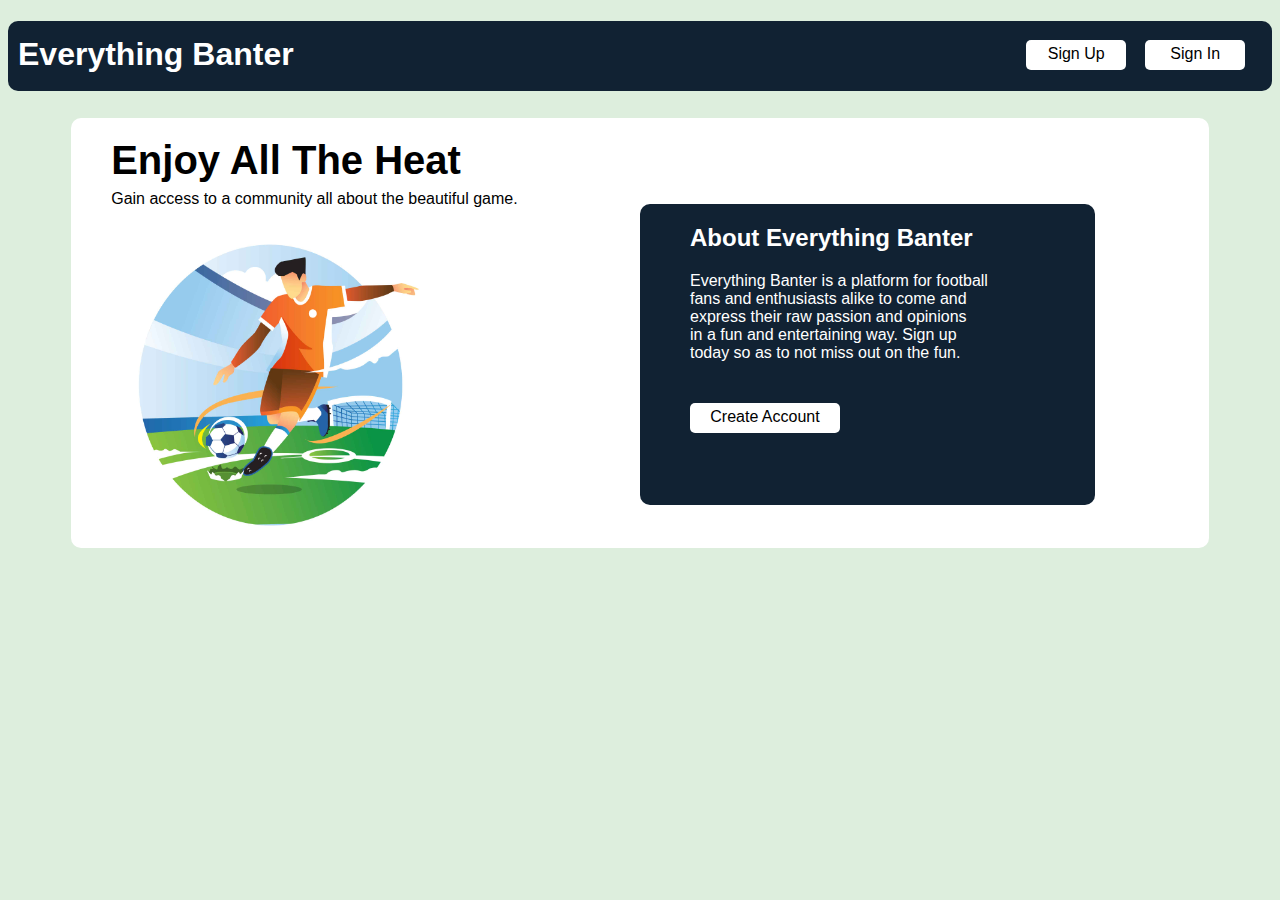
<file: index.html>
<!DOCTYPE html>
<html>
    <head>
        <meta charset="utf-8">
        <meta http-equiv="X-UA-Compatible" content="IE=edge">
        <title></title>
        <meta name="description" content="">
        <meta name="viewport" content="width=device-width, initial-scale=1">
        <link rel="stylesheet" href="./css/index.css" type="text/css">
    </head>
    <body>
        <header>
            <h1>Everything Banter</h1>
            <nav>
                <a class="nav-links" href="./html/signup.html">Sign Up</a>
                <a class="nav-links" href="./html/login.html">Sign In</a>
            </nav>
        </header>
        <main>
            <h1 id="title">Enjoy All The Heat</h1>
            <p>Gain access to a community all about the beautiful game.</p>
            <img src="./images/Football-Vector-Illustration.jpg" height="320" width="300">
            <div>
                <h2>About Everything Banter</h2>
                <p id="abt">
                    Everything Banter is a platform for football <br>fans and enthusiasts alike to come and<br> express their raw passion and opinions<br> in a fun and entertaining way.
                    Sign up<br> today so as to not miss out on the fun.
                </p>
                <a class="link" href="./html/signup.html">Create Account</a>
            </div>
        </main>
    </body>
</html>
</file>
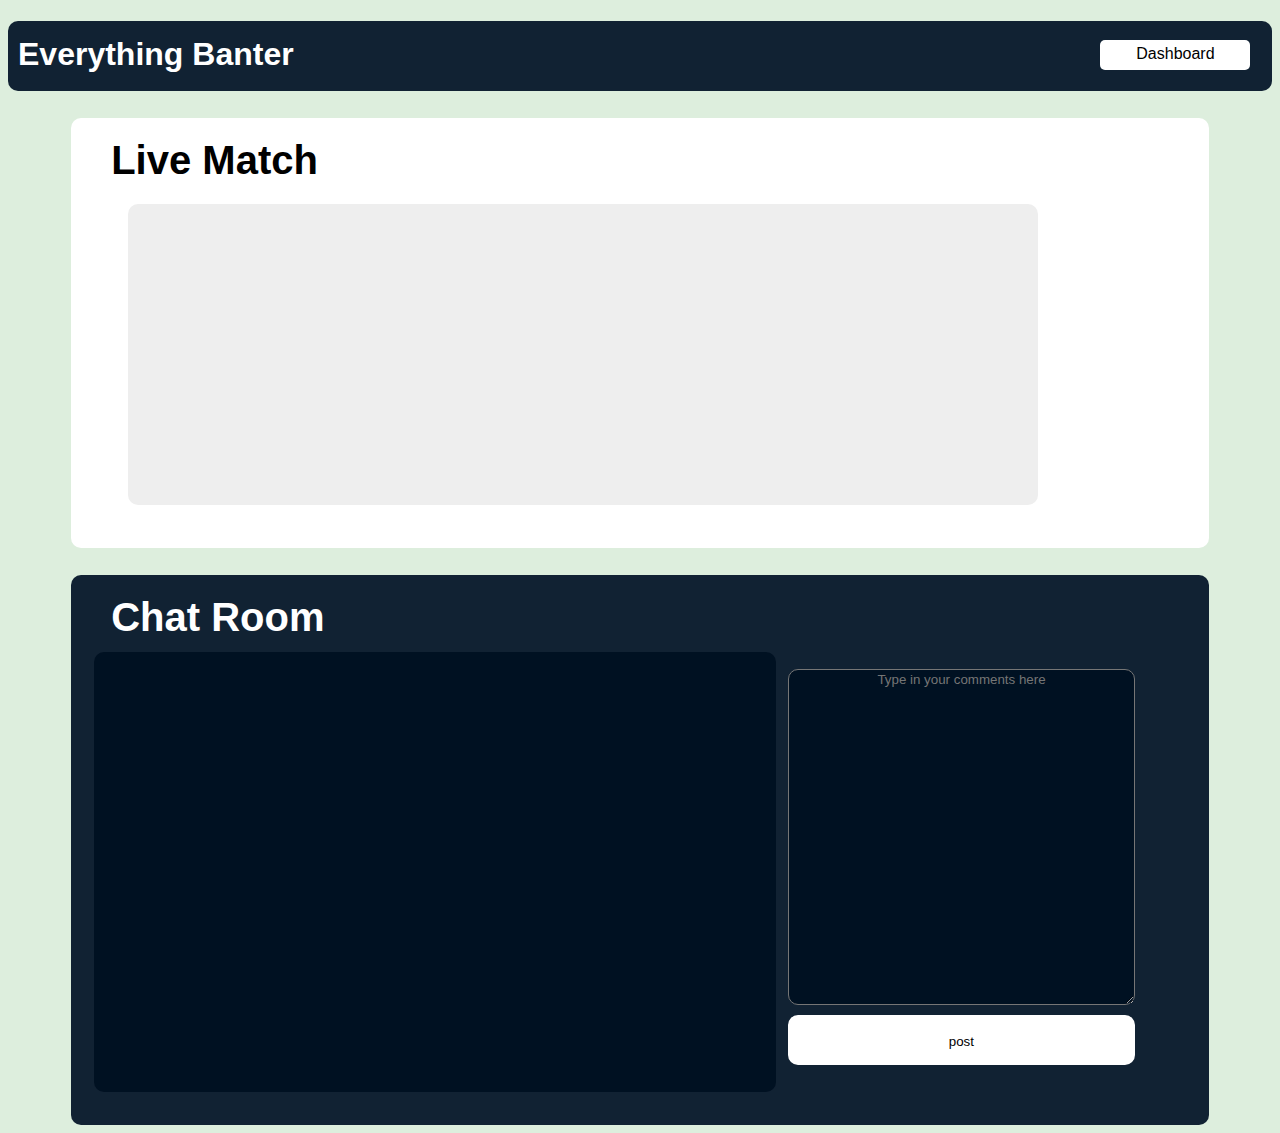
<file: html/chatRoom.html>
<!DOCTYPE html>
<html>
    <head>
        <meta charset="utf-8"/>
        <meta http-equiv="X-UA-Compatible" content="IE=edge"/>
        <title></title>
        <meta name="description" content=""/>
        <meta name="viewport" content="width=device-width, initial-scale=1"/>
        <link rel="stylesheet" href="../css/index.css" type="text/css"/>
        <link rel="stylesheet" href="../css/user.css" type="text/css"/>
        <link rel="stylesheet" href="../css/chatRoom.css" type="text/css"/>
	<script src="../js/matches.js"></script>
    </head>
    <body>
        <header>
            <h1>Everything Banter</h1>
            <nav>
                <a class="nav-links" href="./user.html">Dashboard</a>
            </nav>
        </header>
        <main>
            <h1 id="title">Live Match</h1>
                <div id="dashboard" id="db">
                    
                </div>
        </main>
        <div id="chat-room">
            <h1 id="news-title">Chat Room</h1>
            <div id="display">

            </div>
            <textarea placeholder="Type in your comments here"></textarea>
            <button id="post" onclick="post()">post</button>
        </div>
    </body>
</html>
</file>
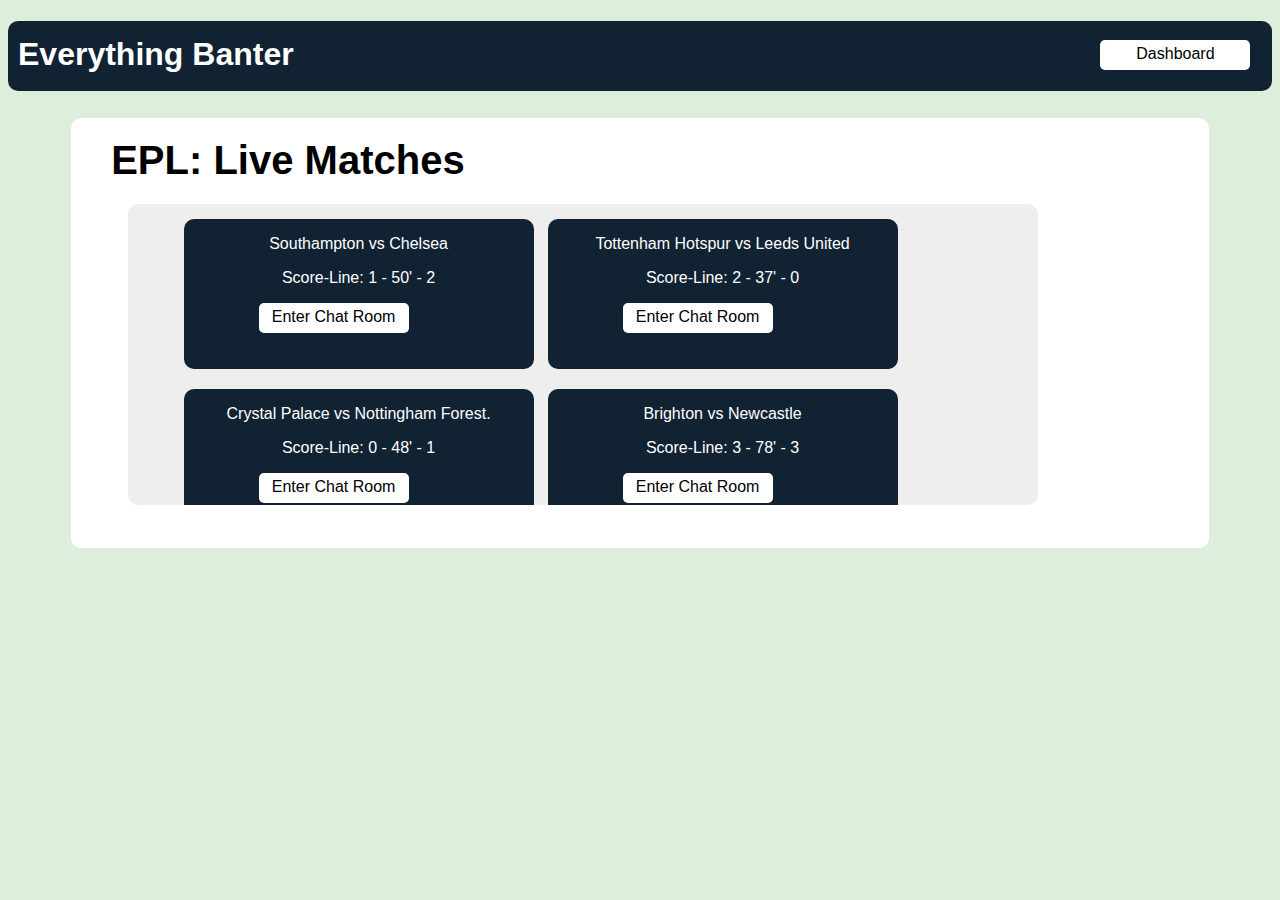
<file: html/livematches.html>
<!DOCTYPE html>
<html>
    <head>
        <meta charset="utf-8"/>
        <meta http-equiv="X-UA-Compatible" content="IE=edge"/>
        <title></title>
        <meta name="description" content=""/>
        <meta name="viewport" content="width=device-width, initial-scale=1"/>
        <link rel="stylesheet" href="../css/index.css" type="text/css"/>
        <link rel="stylesheet" href="../css/user.css" type="text/css"/>
        <link rel="stylesheet" href="../css/banterRoom.css" type="text/css"/>
        <link rel="stylesheet" href="../css/livematches.css" type="text/css"/>
	<script src="../js/matches.js"></script>
    </head>
    <body>
        <header>
            <h1>Everything Banter</h1>
            <nav>
                <a class="nav-links" href="./user.html">Dashboard</a>
            </nav>
        </header>
        <main>
            <h1 id="title">EPL: Live Matches</h1>
            <div id="dashboard">
                <div class="match">
                    <p class="clubs">Southampton vs Chelsea</p>
                    <p class="clubs">Score-Line: 1 - 50' - 2</p>
                    <a class="chat-link" href="./chatRoom.html">Enter Chat Room</a>
                </div>
                <div class="match">
                    <p class="clubs">Tottenham Hotspur vs Leeds United</p>
                    <p class="clubs">Score-Line: 2 - 37' - 0</p>
                    <a class="chat-link" href="">Enter Chat Room</a>
                </div>
                <div class="match">
                    <p class="clubs">Crystal Palace vs Nottingham Forest.</p>
                    <p class="clubs">Score-Line: 0 - 48' - 1</p>
                    <a class="chat-link" href="">Enter Chat Room</a>
                </div>
                <div class="match">
                    <p class="clubs">Brighton vs Newcastle</p>
                    <p class="clubs">Score-Line: 3 - 78' - 3</p>
                    <a class="chat-link" href="">Enter Chat Room</a>
                </div>
                <div class="match">
                    <p class="clubs">Brentford vs Arsenal</p>
                    <p class="clubs">Score-Line: 0 - 23' - 0</p>
                    <a class="chat-link" href="">Enter Chat Room</a>
                </div>
            </div>
        </main>
    </body>
</html>
</file>
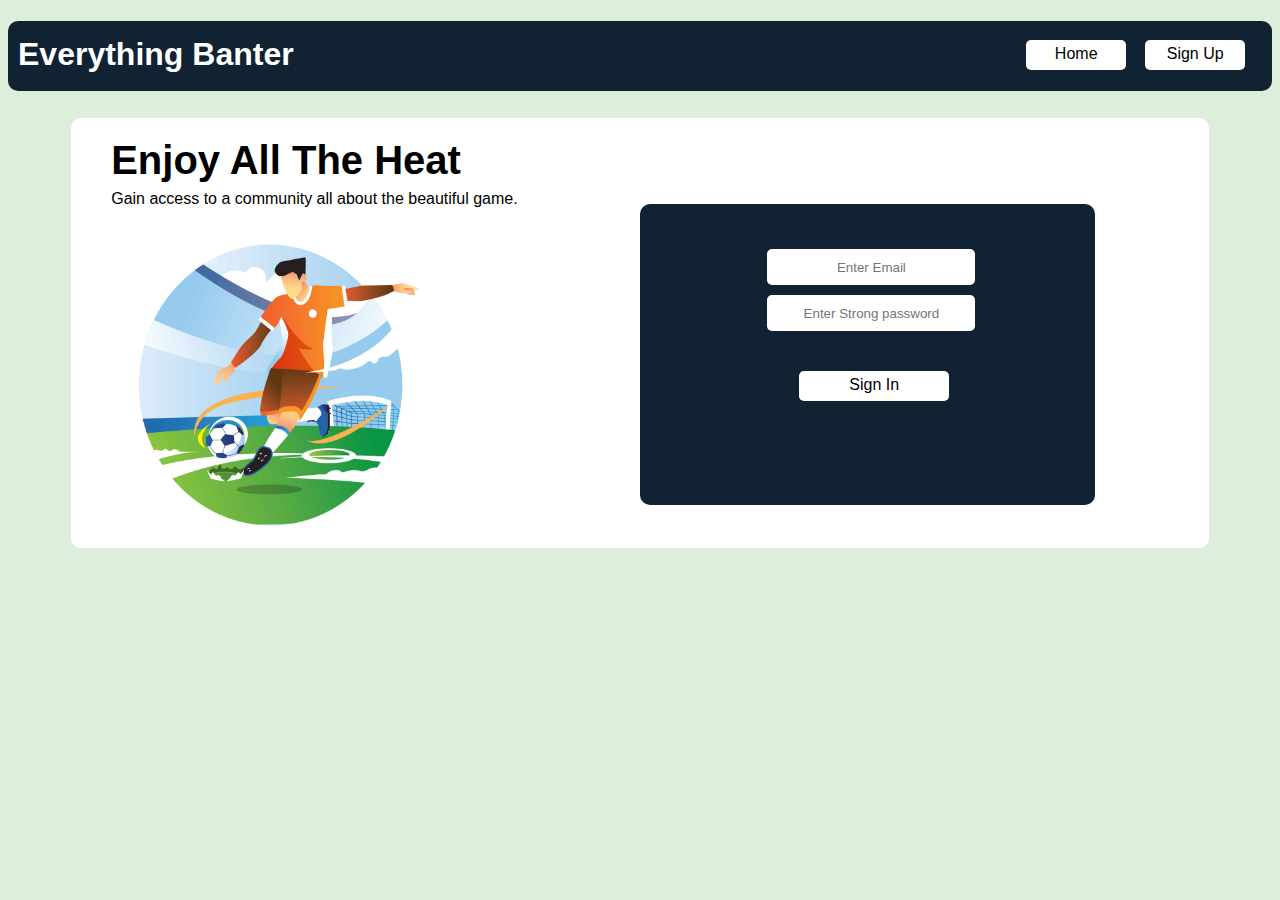
<file: html/login.html>
<!DOCTYPE html>
<html>
    <head>
        <meta charset="utf-8"/>
        <meta http-equiv="X-UA-Compatible" content="IE=edge"/>
        <title></title>
        <meta name="description" content=""/>
        <meta name="viewport" content="width=device-width, initial-scale=1"/>
        <link rel="stylesheet" href="../css/index.css" type="text/css"/>
        <link rel="stylesheet" href="../css/register.css" type="text/css"/>
    </head>
    <body>
        <header>
            <h1>Everything Banter</h1>
            <nav>
                <a class="nav-links" href="./index.html">Home</a>
                <a class="nav-links" href="./signup.html">Sign Up</a>
            </nav>
        </header>
        <main>
            <h1 id="title">Enjoy All The Heat</h1>
            <p>Gain access to a community all about the beautiful game.</p>
            <img src="../images/Football-Vector-Illustration.jpg" height="320" width="300">
            <div>
                <form acion="https://api-banter-backend.onrender.com/api/auth/login" method="POST">
                    <input type="text" name="email" placeholder="Enter Email">
                    <input type="password" name="password" placeholder="Enter Strong password">
                    <a id="ca" class="link"  href="./user.html">Sign In</a>
                </form>
            </div>
        </main>
    </body>
</html>
</file>
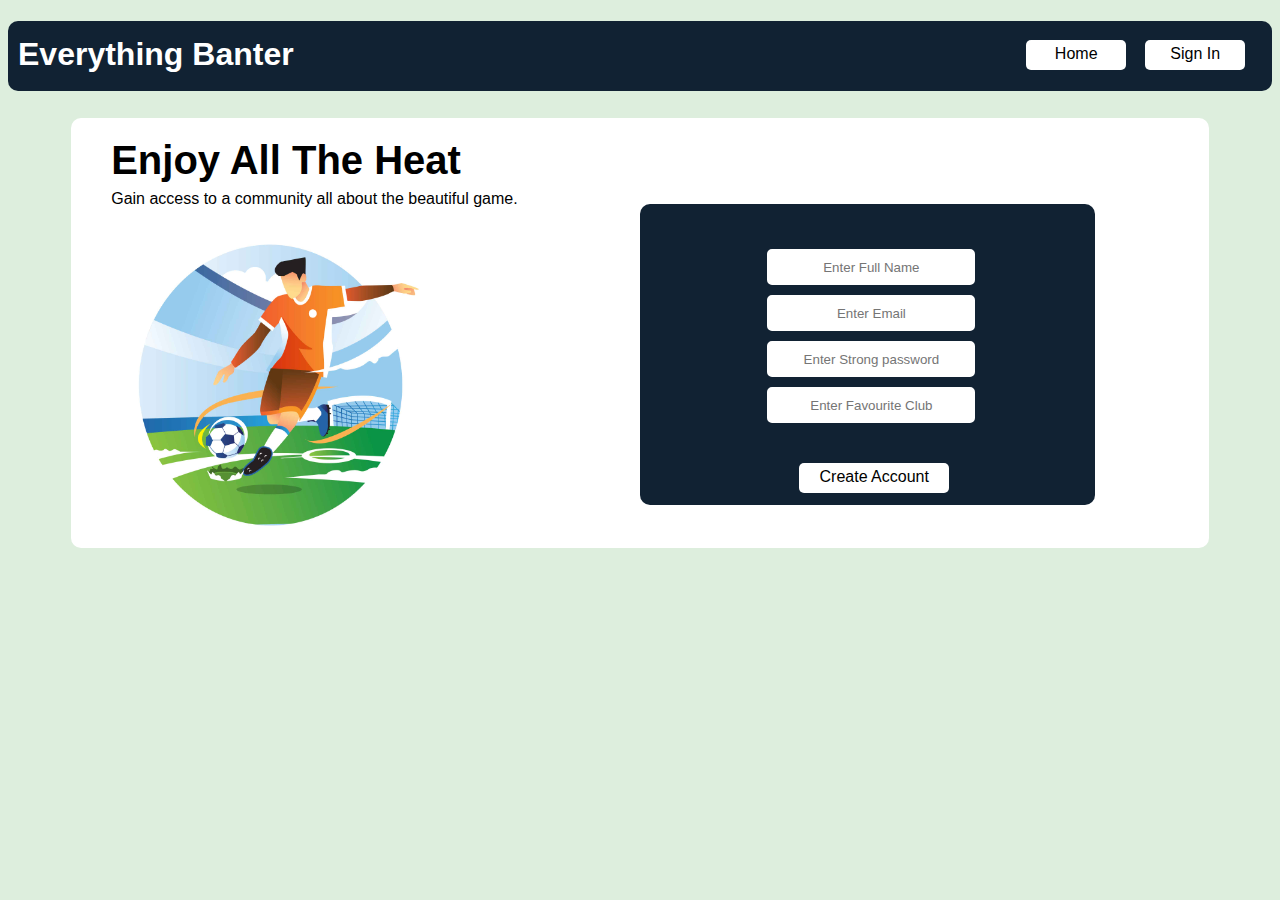
<file: html/signup.html>
<!DOCTYPE html>
<html>
    <head>
        <meta charset="utf-8"/>
        <meta http-equiv="X-UA-Compatible" content="IE=edge"/>
        <title></title>
        <meta name="description" content=""/>
        <meta name="viewport" content="width=device-width, initial-scale=1"/>
        <link rel="stylesheet" href="../css/index.css" type="text/css"/>
        <link rel="stylesheet" href="../css/register.css" type="text/css"/>
        <script src="../js/userAuth.js"></script>
    </head>
    <body>
        <header>
            <h1>Everything Banter</h1>
            <nav>
                <a class="nav-links" href="./index.html">Home</a>
                <a class="nav-links" href="./login.html">Sign In</a>
            </nav>
        </header>
        <main id="main">
            <h1 id="title">Enjoy All The Heat</h1>
            <p>Gain access to a community all about the beautiful game.</p>
            <img src="../images/Football-Vector-Illustration.jpg" height="320" width="300">
            <div id="form">
                <form action="https://api-banter-backend.onrender.com/api/auth/register" method="POST">
                    <input type="text" name="username" placeholder="Enter Full Name">
                    <input type="text" name="email" placeholder="Enter Email">
                    <input type="password" name="password" placeholder="Enter Strong password">
                    <input id="fav" type="text" name="favoriteClub" placeholder="Enter Favourite Club">
                    <a id="ca" onclick="storeClub()" class="link" href="./user.html">Create Account</a>
                </form>
            </div>
        </main>
    </body>
</html>
</file>
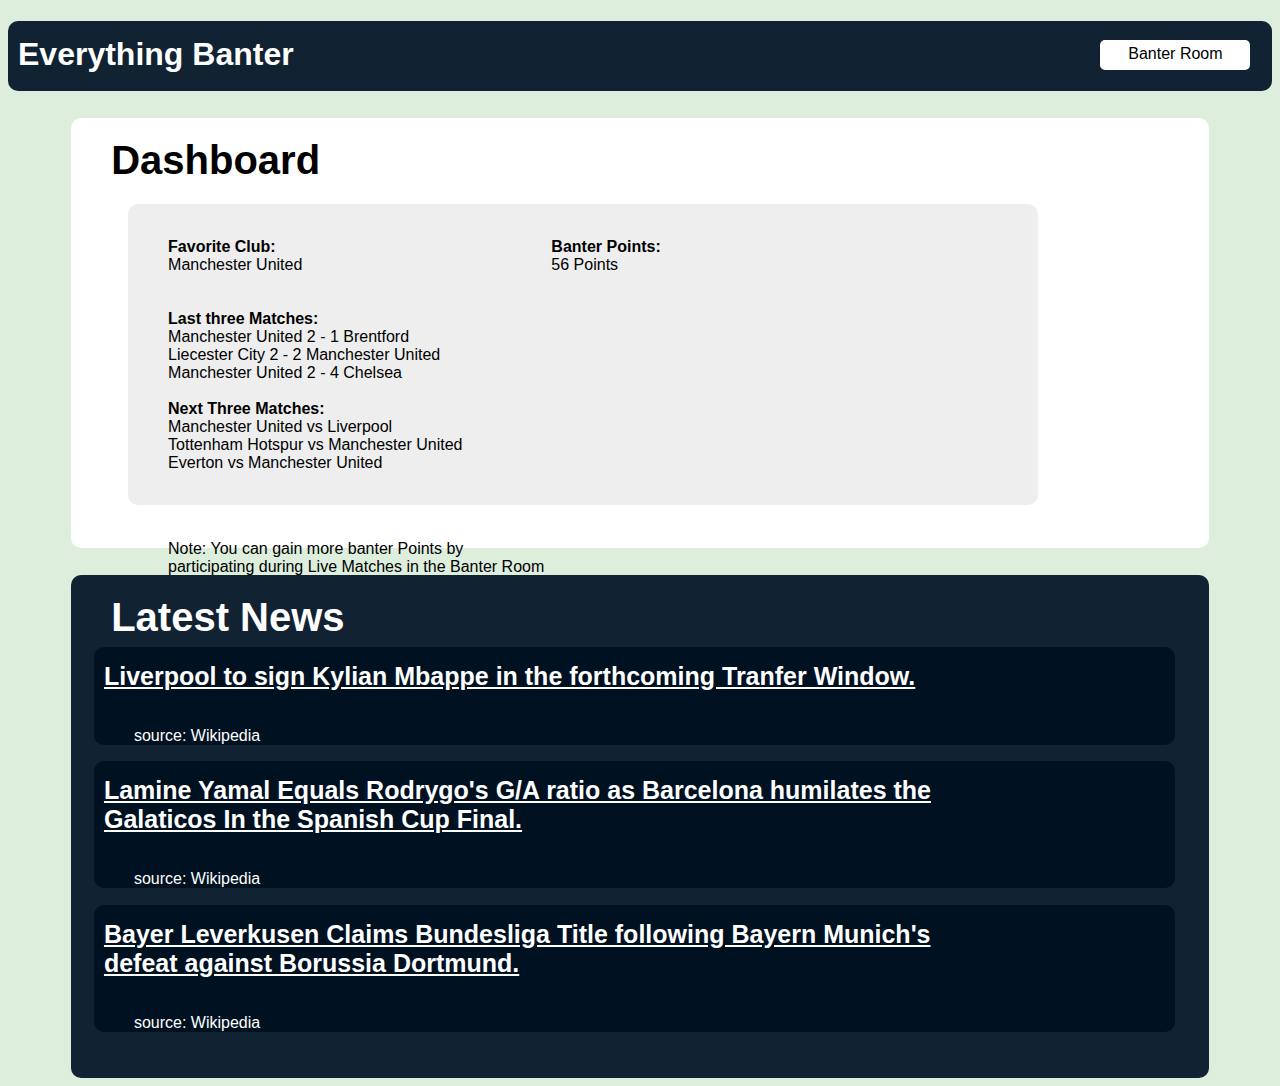
<file: html/user.html>
<!DOCTYPE html>
<html>
    <head>
        <meta charset="utf-8"/>
        <meta http-equiv="X-UA-Compatible" content="IE=edge"/>
        <title></title>
        <meta name="description" content=""/>
        <meta name="viewport" content="width=device-width, initial-scale=1"/>
        <link rel="stylesheet" href="../css/index.css" type="text/css"/>
        <link rel="stylesheet" href="../css/user.css" type="text/css"/>
        <script src="../js/userAuth.js"></script>
    </head>
    <body>
        <header>
            <h1>Everything Banter</h1>
            <nav>
                <a class="nav-links" href="./livematches.html">Banter Room</a>
            </nav>
        </header>
        <main>
            <h1 id="title">Dashboard </h1>
                <div id="dashboard">
                <br>
                    <ul>
                        <li id="fav-club" class="data-point-stat"><b>Favorite Club:</b><br>Manchester United</li>
                        <li class="data-point-stat"><b>Banter Points:</b><br>56 Points</li>
                        <br><br><br>
                        <li id="played" class="data-point-matches"><b>Last three Matches:</b><br>
                            Manchester United 2 - 1 Brentford<br>
                            Liecester City 2 - 2 Manchester United<br>
                            Manchester United 2 - 4 Chelsea<br>
                        </li><br><br>
                        <li id="not-played" class="data-point-matches"><b>Next Three Matches:</b><br>
                            Manchester United vs Liverpool<br>
                            Tottenham Hotspur vs Manchester United<br>
                            Everton vs Manchester United<br>
                        </li>
                    </ul><br><br>
                    <p>Note: You can gain more banter Points by<br> participating during Live Matches in the Banter Room</p>
                </div>
        </main>
        <div id="news-section">
            <h1 id="news-title">Latest News</h1>
            <div class="news">
                <h1 class="headline">Liverpool to sign Kylian Mbappe in the forthcoming Tranfer Window.</h1><br>
                <p class="src">source: Wikipedia</p>
            </div>
            <div class="news">
                <h1 class="headline">Lamine Yamal Equals Rodrygo's G/A ratio as Barcelona humilates the <br>
                    Galaticos In the Spanish Cup Final.</h1><br>
                <p class="src">source: Wikipedia</p>
            </div>
            <div class="news">
                <h1 class="headline">Bayer Leverkusen Claims Bundesliga Title following Bayern Munich's<br>
                     defeat against Borussia Dortmund.</h1><br>
                <p class="src">source: Wikipedia</p>
            </div>
            <br>
            <br>
        </div>
    </body>
</html>
</file>
<file: css/index.css>
body{
    background-color: #ded;
}

header{
    background-color: #123;
    border-radius: 10px;
    height: 70px;
}

h1{
    color: white;
    font-family: 'Segoe UI', Tahoma, Geneva, Verdana, sans-serif;
    position: relative;
    top: 15px;
    left: 10px;
}
nav{
    position: absolute;
    top: 40px;
    left: 79%;
}

.nav-links{
    display: inline-block;
    background-color: white;
    color: black;
    font-family: 'Segoe UI', Tahoma, Geneva, Verdana, sans-serif;
    height: 30px;
    width: 100px;
    margin-left: 15px;
    text-align: center;
    text-decoration: none;
    position: relative;
    line-height: 28px;
    border-radius: 5px;
}

.nav-links:hover{
    transition-property: background-color;
    transition-timing-function: ease-in-out;
    transition-duration: 0.3s;
    background-color: #012;
    color: white;
}

main{
    background-color: white;
    border-radius: 10px;
    position: relative;
    left: 5%;
    width: 90%;
    height: 430px;
}

#title{
    position: relative;
    top: 20px;
    left: 40px;
    color:black;
    font-size: 40px;
}

p{
    font-family: 'Segoe UI', Tahoma, Geneva, Verdana, sans-serif;
    position: relative;
    left: 40px;
}
img{
    position: relative;
    left: 50px;
}

div{
    background-color: #123;
    position: absolute;
    top: 20%;
    left: 50%;
    width: 40%;
    height: 70%;
    border-radius: 10px;
}

h2{
    color: white;
    text-align: left;
    position: relative;
    left: 50px;
    font-family: 'Segoe UI', Tahoma, Geneva, Verdana, sans-serif;
}
#abt{
    text-align: left;
    left: 50px;
    color: white;
}
.link{
    color: black;
    font-family: 'Segoe UI', Tahoma, Geneva, Verdana, sans-serif;
    display: inline-block;
    background-color: white;
    width: 150px;
    text-align: center;
    line-height: 28px;
    height: 30px;
    border-radius: 5px;
    position: relative;
    top: 25px;
    left: 50px;
    text-decoration: none;
}

.link:hover{
    transition-property: background-color;
    transition-timing-function: ease-in-out;
    transition-duration: 0.3s;
    background-color: #012;
    color: white;
}

@media (max-width:400px){
	header{
	width: 97%;
	left:0px;
	height:115px;
	}
	nav{
	position:relative;
	left:50px;
	top:20px
	}
	.nav-links{
	margin-right:1px;
	line-height:40px;
	}
	main{
	width:99%;
	left:0.5%;
	right:0px;
	height:700px;
	}
	h1{
	position:relative;
	text-align:center;
	}
	#title{
	text-align:center;
	left:0px;
	}
	p{
	text-align:center;
	left:0px;
	}
	img{
	left:10px;
	}
	div{
	position:relative;
	top:15px;
	left:9px;
	height:220px;
	width:95%;
	}
	body{
	overflow-x:hidden;
	background-color:white;
	}
	.link{
	line-height:40px;
	left:85px
	}
	#abt{
	text-align:center;
	left:0px;
	}
}
</file>
<file: css/user.css>
.nav-links{
    left: 45%;
    width: 150px;
}

.nav-links:hover{
    transition-property: background-color;
    transition-timing-function: ease-in-out;
    transition-duration: 0.3s;
    background-color: #012;
    color: white;
}

#dashboard{
    left: 5%;
    width: 80%;
    background-color: #eee;   
}

.data-point-stat{
    font-family: 'Segoe UI', Tahoma, Geneva, Verdana, sans-serif;
    display: inline-block;
    margin-right: 245px;
}

.data-point-matches{
    font-family: 'Segoe UI', Tahoma, Geneva, Verdana, sans-serif;
    margin-right: 130px;
    display: inline-block;
}

#news-section{
    position: relative;
    top: 100%;
    left: 5%;
    width: 90%;
}

#news-title{
    position: relative;
    top: 20px;
    left: 40px;
    color:white;
    font-size: 40px;
}
.news{
    position: relative;
    background-color: #012;
    top: 1%;
    left: 2%;
    width: 95%;
}

.headline{
    position: relative;
    font-size: 25px;
    text-decoration: underline;
}

.src{
    color: white;
    margin-bottom: 10px;
}

@media (max-width:400px){
     nav{
     position:relative;
     left:40px;
     }
    .nav-links{
    left:50px;
    }
    main{
    position:relative;
    width:98%;
    left:1%;
    }
    #dashboard{
    position:relative;
    width:99%;
    left:0%;
    height:350px;
    }
    .data-point-stat{
    display:inline-block;
    margin-right:10px;
    left:0px;
    }
    .data-point-matches{
    display:block;
    text-align:center;
    left:0px;
    margin-left:0px;
    width:290px;
    }
    #played{
    position:absolute;
    left:20px;
    }
    #not-played{
    top:180px;
    position:absolute;
    left:20px;
    }
    p{
    top:100px;
    }
    #news-section{
    position:absolute;
    top:610px;
    width:98%;
    left:1%;
    height:auto;
    }
    #news-title{
    position:relative;
    top:10px;
    left:10px;
    }
    .news{
    height:auto;
    }
    .headline{
    text-align:left;
    font-size:20px;
    }
}
</file>
<file: css/chatRoom.css>
.data-point-stat{
    margin-right: 120px;
}

#time{
    font-family: 'Segoe UI', Tahoma, Geneva, Verdana, sans-serif;
}

#chat-room{
    position: relative;
    top: 100%;
    left: 5%;
    width: 90%;
    height: 550px;
}

#display{
    position: relative;
    left: 2%;
    top: 1%;
    height: 80%;
    width: 60%;
    background-color: #012;
}

textarea{
    background-color: #012;
    color: white;
    font-family: 'Segoe UI', Tahoma, Geneva, Verdana, sans-serif;
    position: absolute;
    left: 63%;
    text-align: center;
    top: 17%;
    border-radius: 10px;
    width: 30%;
    height: 60%;
}

button{
    position: absolute;
    width: 30.5%;
    height: 50px;
    line-height: 48px;
    text-align: center;
    background-color: white;
    font-family: 'Segoe UI', Tahoma, Geneva, Verdana, sans-serif;
    border-radius: 10px;
    border-color: white;
    border-style: solid;
    left: 63%;
    top: 80%;
}

button:hover{
    transition-property: background-color;
    transition-timing-function: ease-in-out;
    transition-duration: 0.3s;
    background-color: #012;
    color: white;
}

button:active{
    transition-property: background-color;
    transition-timing-function: ease-in-out;
    transition-duration: 0.3s;
    background-color: white;
    color: #012;
}

@media (max-width:400px){
    .data-point-stat{
    display:inline;
    position:relative;
    margin-right:60px;
    text-align:left;
    }
    #home{
    position:absolute;
    left:60px;
    top:20px;
    }
    #away{
    position:absolute;
    left:200px;
    top:20px;
    }
    #last{
    position:absolute;
    top:80px;
    left:60px;
    }
    .data-point-matches{
    display:inline;
    position:absolute;
    text-align:left;
    margin-right:30px;;
    top:140px;
    }
    #gs-home{
    left:60px;
    }
    #gs-away{
    left:60px;
    top:200px;
    }
    #time{
    display:inline;
    position:absolute;
    top:260px;
    left:60px;
    }
    #chat-room{
    position:absolute;
    top:630px;
    left:1%;
    width:97%;
    height:670px;
    }
    #display{
    display:block;
    position:relative;
    left:3%;
    width:94%;
    height:450px;
    }
    textarea{
    position:relative;
    width:60%;
    height:70px;
    left:2%;
    top:20px;
    }
    #post{
    left:66%;
    top:565px;
    height:70px;
    }
}
</file>
<file: css/banterRoom.css>
.league-links{
    display: inline-block;
    position: relative;
    text-decoration: none;
    text-align: center;
    color: white;
    background-color: #123;
    border-radius: 5px;
    font-family: 'Segoe UI', Tahoma, Geneva, Verdana, sans-serif;
    height: 40px;
    width: 200px;
    line-height: 38px;
    margin-right: 30px;
    margin-bottom: 30px;
    margin-left: 30px;
}

.league-links:hover{
    transition-property: background-color;
    transition-timing-function: ease-in-out;
    transition-duration: 0.3s;
    background-color: white;
    color: black;
}

.league-links::active{
    transition-property: background-color;
    transition-timing-function: ease-in-out;
    transition-duration: 0.3s;
    background-color: #012;
    color: white;
}

@media (max-width:400px){
    #dashboard{
    height:auto;
    }
    main{
    height:900px;
    }
    .league-links{
    width:270px;
    height:50px;
    line-height:60px;
    }
    #info{
    position:relative;
    top:5px;
    margin-left:2px;
    bottom:10px;
    }
}
</file>
<file: css/livematches.css>
.match{
    position: relative;
    height: 150px;
    width: 350px;
    display: inline-block;
    left: 5%;
    top: 5%;
    margin-left: 10px;
    margin-bottom: 20px;
}

#dashboard{
    overflow-y: scroll;
}

.clubs{
    color: white;
    display: block;
    left: 0%;
    position: relative;
    text-align: center;
}

.chat-link{
    display: inline-block;
    text-align: center;
    color: black;
    text-decoration: none;
    font-family: 'Segoe UI', Tahoma, Geneva, Verdana, sans-serif;
    background-color: white;
    border-radius: 5px;
    width: 150px;
    margin-left: 75px;
    height: 30px;
    line-height: 28px;
}

.chat-link:hover{
    transition-property: background-color;
    transition-timing-function: ease-in-out;
    transition-duration: 0.3s;
    background-color: #012;
    color: white;
}

@media (max-width:400px){
    .match{
    left:1%;
    width:300px;
    top:10px;
    }
    .chat-link{
    position:relative;
    top:25px;
    }
    .clubs{
    position:relative;
    top:15px;
    }
}
</file>
<file: css/register.css>
form{
    position: relative;
    top: 15%;
}

input{
    width: 200px;
    display: block;
    margin-bottom: 10px;
    height: 30px;
    text-align: center;
    border-radius: 5px;
    border-style: solid;
    border-color: white;
    position: relative;
    left: 28%;
}

#ca{
    position: relative;
    margin-top: 1%;
    left: 35%;
}

@media (max-width:400px){
	input{
	left:60px;
	}
	#form {
	height:300px;
	}
	#ca{
	left:90px;
	}
	#main{
	height:800px;
	}
}
</file>
